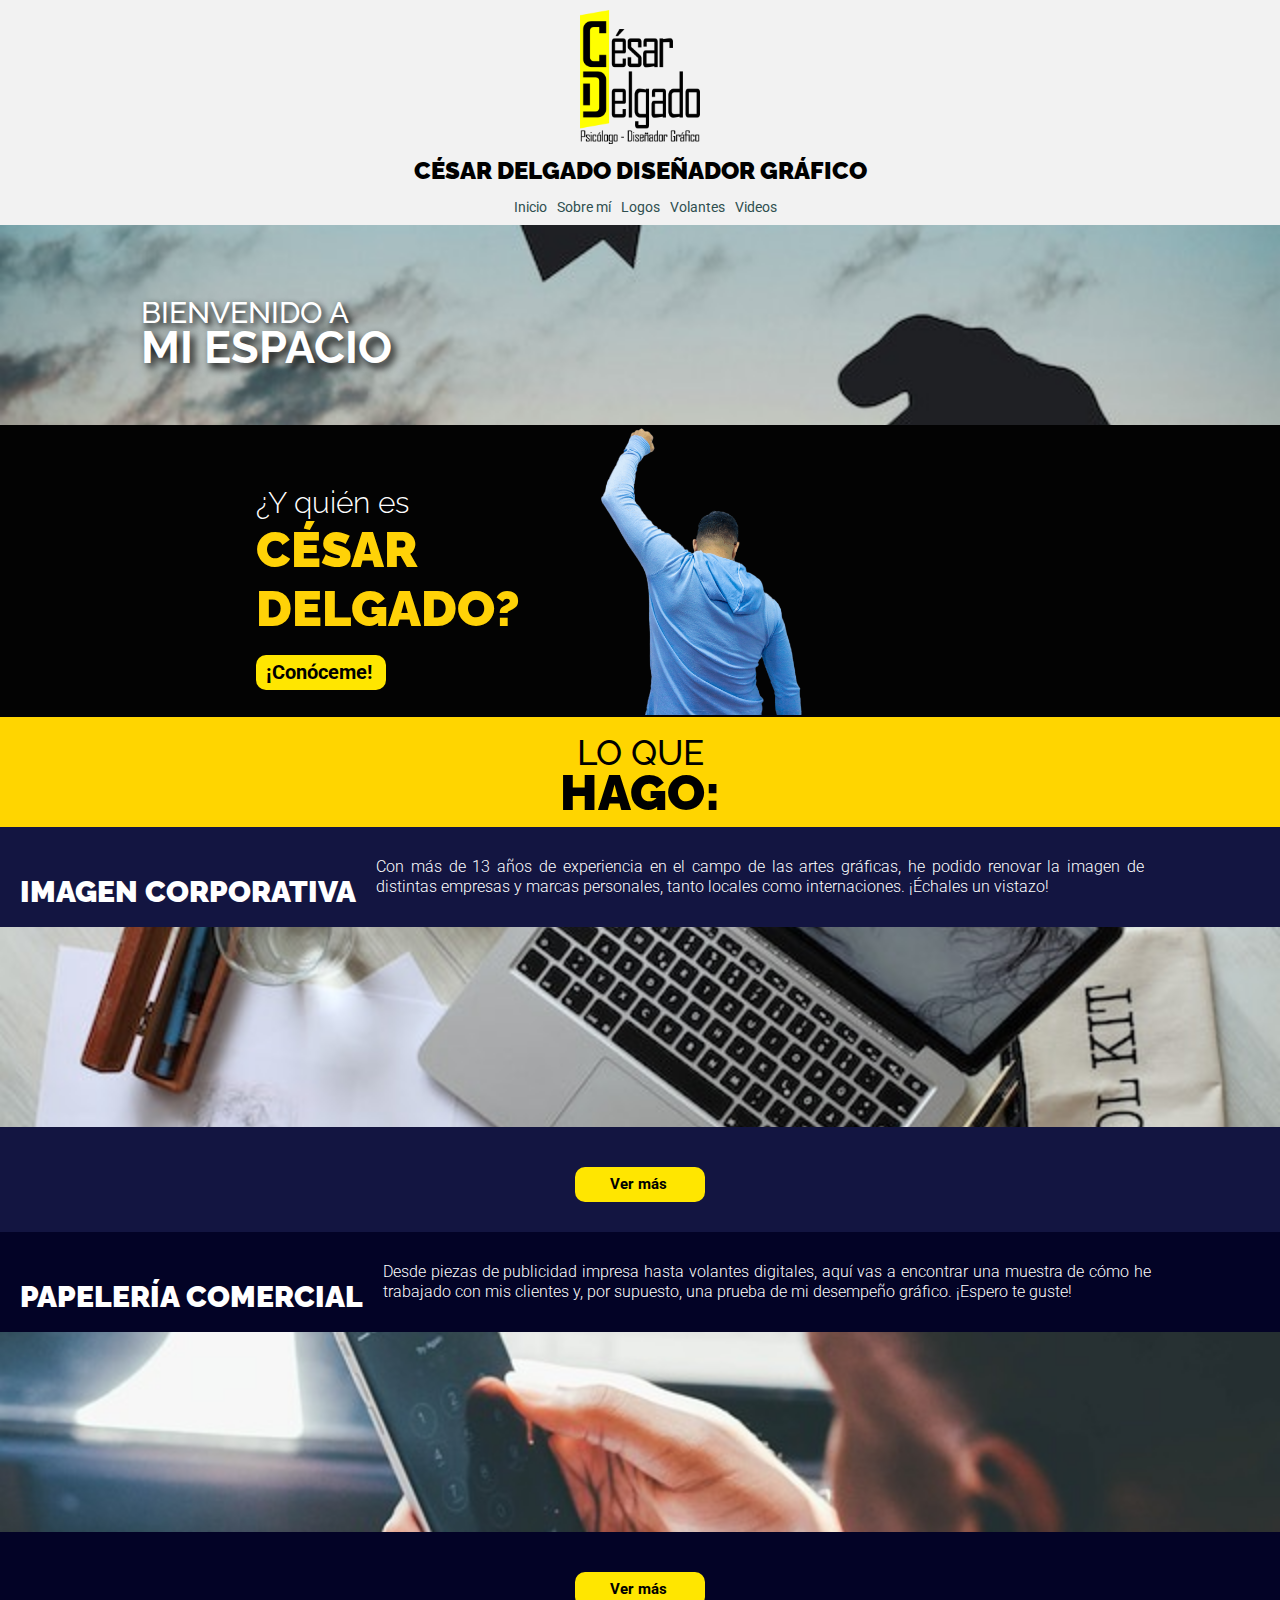
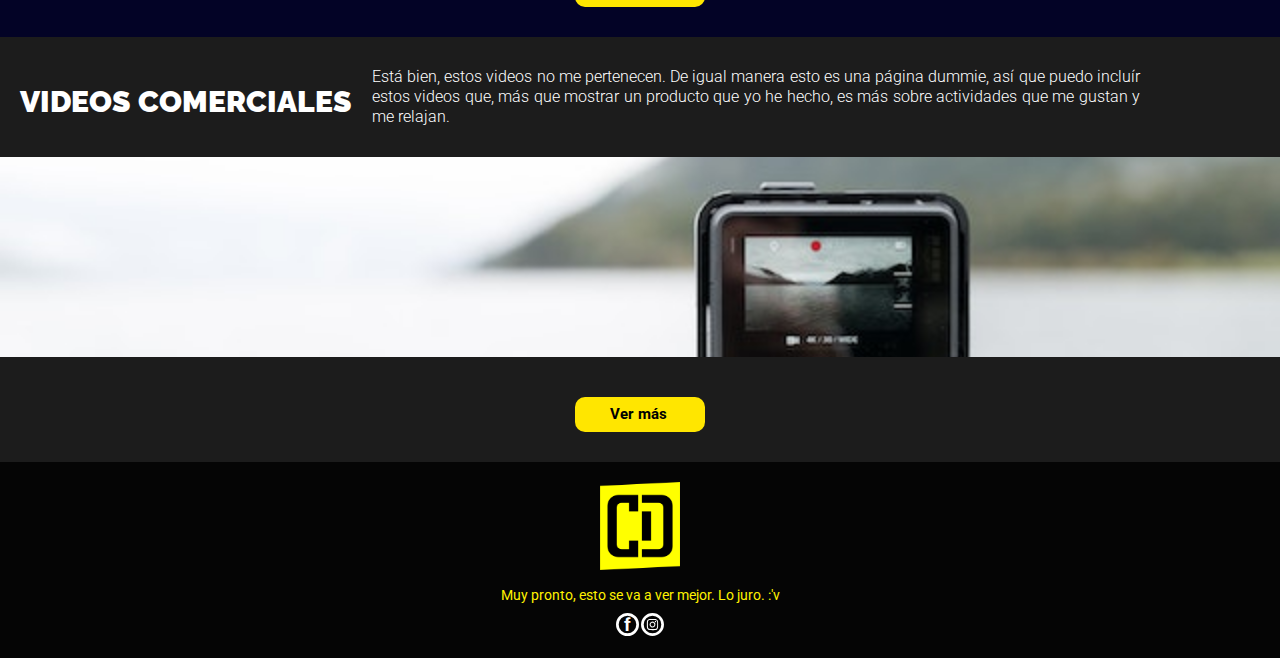
<file: index.html>
<!DOCTYPE html>
<html lang="es">
<head>
  <meta charset="UTF-8">
  <meta http-equiv="X-UA-Compatible" content="IE=edge">
  <meta name="viewport" content="width=device-width, initial-scale=1.0">
  <link rel="shortcut icon" href="./img/iconoweb.png" type="image/png">
  <link rel="stylesheet" href="./css/styles.css">
  <link rel="stylesheet" href="./css/tabletindex.css" media="(min-width: 985px)">
  <link rel="stylesheet" href="./css/fixgifindex.css" media="(min-width: 850px)">
  <link rel="preconnect" href="https://fonts.googleapis.com">
  <link rel="preconnect" href="https://fonts.gstatic.com" crossorigin>
  <link href="https://fonts.googleapis.com/css2?family=Raleway:wght@300;500;700;900&family=Roboto:wght@300;500&display=swap" rel="stylesheet">
  <title>Mi primerísima app - César Delgado</title>
</head>
<body>
  <header>
    <a href="./index.html"><img src="./img/Logo César Delgado Diseñador Gráfico 1.png" alt="Logo César Delgado" width="120px"></a>
    <h1>
      CÉSAR DELGADO DISEÑADOR GRÁFICO
    </h1>

    <nav>
      <ul>
        <li>
          <a href="./index.html">Inicio</a>
        </li>
        <li>
          <a href="./sobremi.html">Sobre mí</a>
        </li>
        <li>
          <a href="./logos.html">Logos</a>
        </li>
        <li>
          <a href="./volantes.html">Volantes</a>
        </li>
        <li>
          <a href="./videos.html">Videos</a>
        </li>
      </ul>
    </nav>

  </header>

  <main>
    
    <div class="main-title">
      <h2>BIENVENIDO A</h2><br>
      <h3>MI ESPACIO</h3>
    </div>

    <div class="main-aboutme">
      <div class="main-aboutme__whois">
        <h2>¿Y quién es</h2>
        <h3>CÉSAR</h3>
        <h3>DELGADO?</h3>
      </div>
        <div class="main-aboutme__button">
          <a href="./sobremi.html">
            <p>¡Conóceme!</p>
          </a>
        </div>     
      <figure>
        <img src="./img/Tío gif.gif" alt="gif de César Delgado">
      </figure>
    </div>

    <div class="whatido">
      <h3>LO QUE</h3>
      <h2>HAGO:</h2>
    </div>

    <div class="whatido-logos">
      <h3>IMAGEN CORPORATIVA</h3>
      <div class="whatido-logos__text">
        <p>Con más de 13 años de experiencia en el campo de las artes gráficas, he podido renovar la imagen de distintas empresas y marcas personales, tanto locales como internaciones. ¡Échales un vistazo!</p>
      </div>
      <div class="whatido-logos__img">
      </div>
      <div class="whatido-logos__button">
        <a href="./logos.html">
          <p>Ver más</p>
        </a>
    </div>

    <div class="whatido-paper">
      <h3>PAPELERÍA COMERCIAL</h3>
      <div class="whatido-paper__text">
        <p>Desde piezas de publicidad impresa hasta volantes digitales, aquí vas a encontrar una muestra de cómo he trabajado con mis clientes y, por supuesto, una prueba de mi desempeño gráfico. ¡Espero te guste!</p>
      </div>
      <div class="whatido-paper__img">
      </div>
      <div class="whatido-paper__button">
        <a href="./volantes.html">
          <p>Ver más</p>
        </a>
    </div>

    <div class="whatido-video">
      <h3>VIDEOS COMERCIALES</h3>
      <div class="whatido-video__text">
        <p>Está bien, estos videos no me pertenecen. De igual manera esto es una página dummie, así que puedo incluír estos videos que, más que mostrar un producto que yo he hecho, es más sobre actividades que me gustan y me relajan. </p>
      </div>
      <div class="whatido-video__img">
      </div>
      <div class="whatido-video__button">
        <a href="./videos.html">
          <p>Ver más</p>
        </a>
    </div>

  </main>

  <footer>

    <figure class="logo-cd">
      <img src="./img/iconoweb.png" alt="logoCD" width="80px">
    </figure>

    <p>Muy pronto, esto se va a ver mejor. Lo juro. :'v
    </p>
    <figure class="social-media">
      <a href=""><img src="./img/fb-icon.svg" alt="logo Facebook" width="23px"></a>
      <a href=""><img src="./img/ig-icon.svg" alt="logo Insgatram" width="23px"></a>
    </figure>

  </footer>
</body>
</html>
</file>
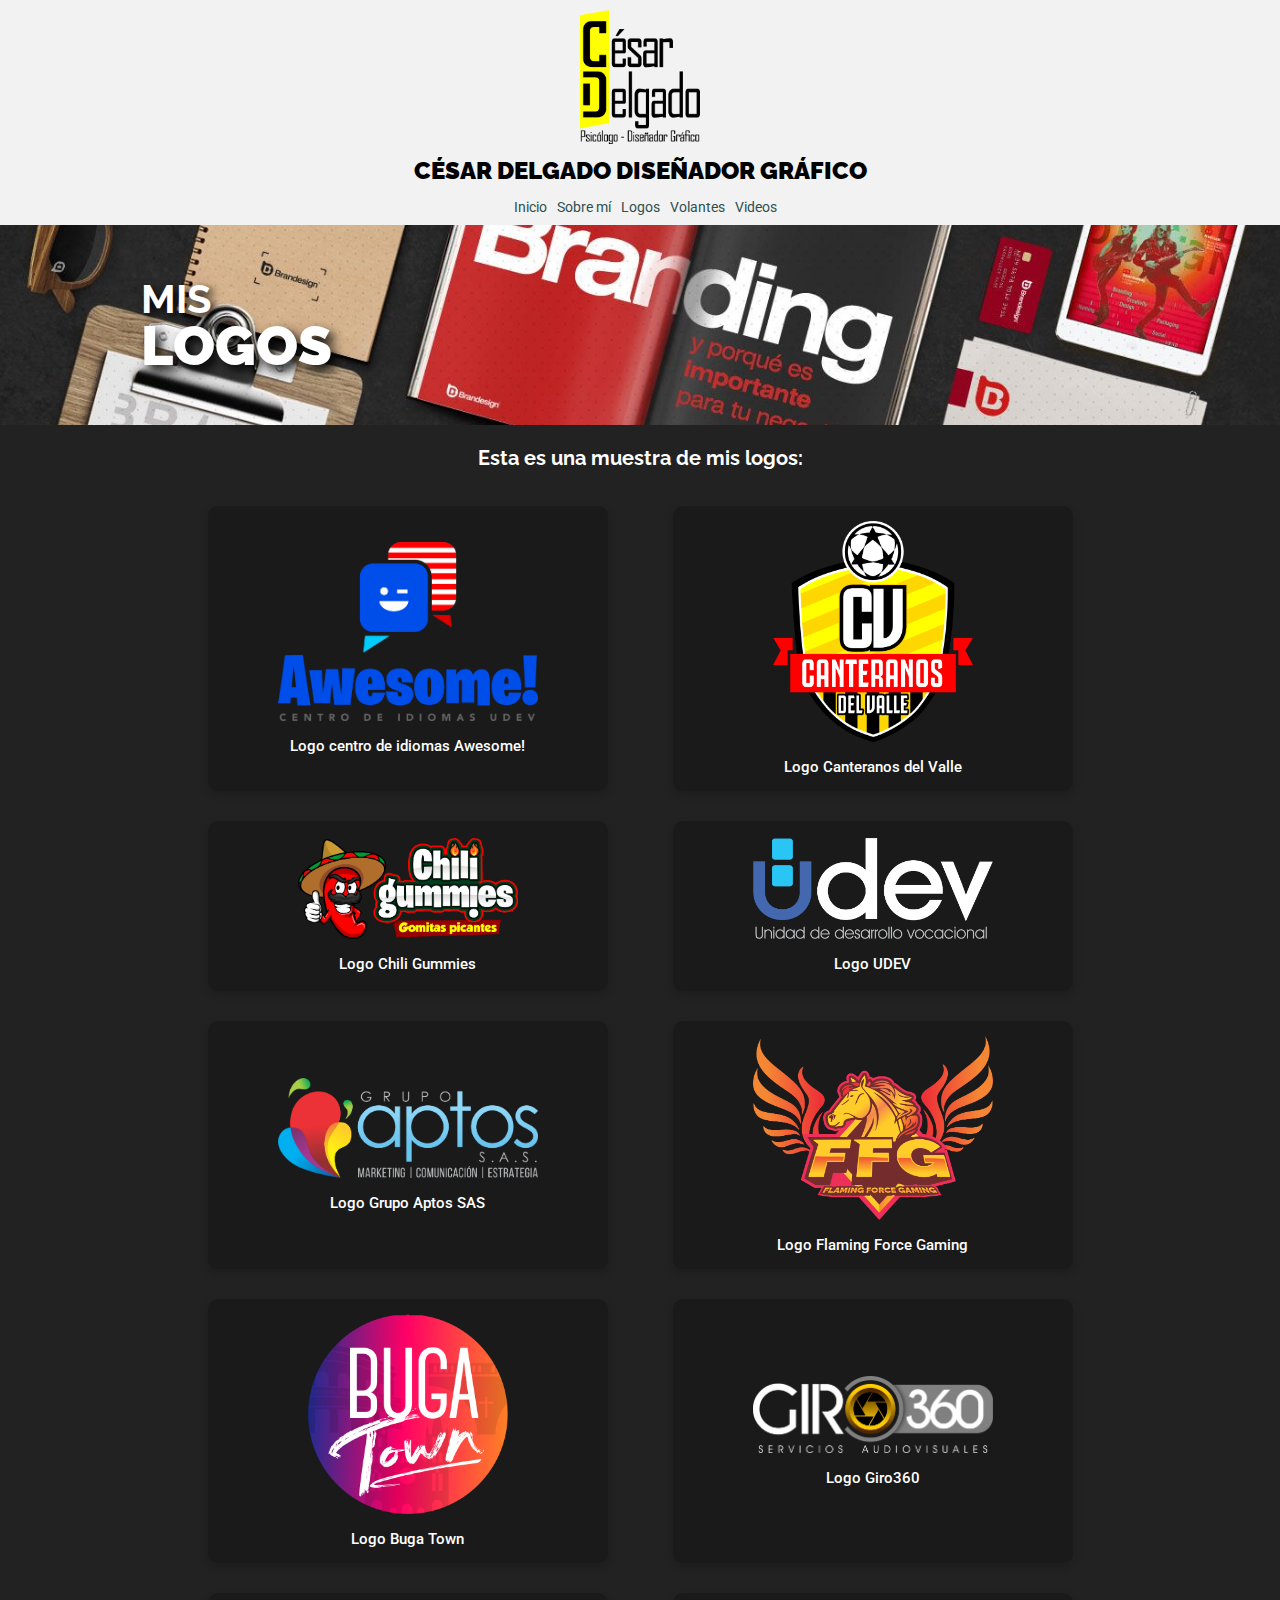
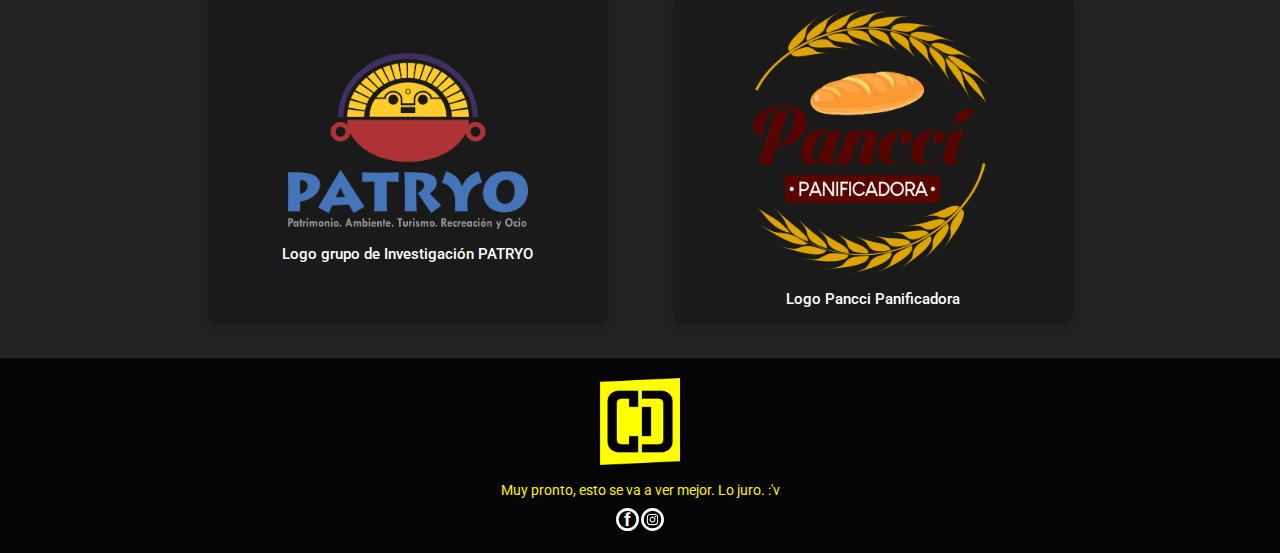
<file: logos.html>
<!DOCTYPE html>
<html lang="es">
<head>
  <meta charset="UTF-8">
  <meta http-equiv="X-UA-Compatible" content="IE=edge">
  <meta name="viewport" content="width=device-width, initial-scale=1.0">
  <link rel="shortcut icon" href="./img/iconoweb.png" type="image/png">
  <link rel="stylesheet" href="./css/styleslogos.css">
  <link rel="stylesheet" href="./css/tabletlogos.css" media="(min-width: 930px)">
  <link rel="preconnect" href="https://fonts.googleapis.com">
  <link rel="preconnect" href="https://fonts.gstatic.com" crossorigin>
  <link href="https://fonts.googleapis.com/css2?family=Raleway:wght@300;500;700;900&family=Roboto:wght@300;500&display=swap" rel="stylesheet">
  <title>Mi primerísima app - César Delgado</title>
</head>
<body>
  <header>
    <a href="./index.html"><img src="./img/Logo César Delgado Diseñador Gráfico 1.png" alt="Logo César Delgado" width="120px"></a>
    <h1>
      CÉSAR DELGADO DISEÑADOR GRÁFICO
    </h1>

    <nav>
      <ul>
        <li>
          <a href="./index.html">Inicio</a>
        </li>
        <li>
          <a href="./sobremi.html">Sobre mí</a>
        </li>
        <li>
          <a href="./logos.html">Logos</a>
        </li>
        <li>
          <a href="./volantes.html">Volantes</a>
        </li>
        <li>
          <a href="./videos.html">Videos</a>
        </li>
      </ul>
    </nav>

  </header>

  <main>

    <div class="main-logo">
      <h2>MIS</h2><br>
      <h3>LOGOS</h3>
    </div>

    <section class="logo-samples">
      
      <section class="logo-samples__title">
        <h2>Esta es una muestra de mis logos:</h2>
      </section>
        
        <div class="samples-block__container">
        
          <div class="logo-samples__block">
            <img src="./img/Logo Awesome! Centro de Idiomas.png" alt="Logo Centro de Idiomas Awesome" width="260px">
            <figcaption class="logo-samples__description"><small>Logo centro de idiomas Awesome!</small></figcaption>
          </div>

          <div class="logo-samples__block">
            <img src="./img/Logo Canteranos del Valle.png" alt="Logo Canteranos del Valle" width="200px">
            <figcaption class="logo-samples__description"><small>Logo Canteranos del Valle</small></figcaption>
          </div>

          <div class="logo-samples__block">
            <img src="./img/Logo Chilli Gummies curvas final.png" alt="Logo Chili Gummies" width="220px">
            <figcaption class="logo-samples__description"><small>Logo Chili Gummies</small></figcaption>
          </div>

          <div class="logo-samples__block">
            <img src="./img/Logo UDEV 2.png" alt="Logo UDEV" width="240px">
            <figcaption class="logo-samples__description"><small>Logo UDEV</small></figcaption>
          </div>

          <div class="logo-samples__block">
            <img src="./img/logo aptos transparente.png" alt="Logo Grupo Aptos SAS" width="260px">
            <figcaption class="logo-samples__description"><small>Logo Grupo Aptos SAS</small></figcaption>
          </div>

          <div class="logo-samples__block">
            <img src="./img/Logo FFG Final.png" alt="Logo Flaming Force Game" width="240px">
            <figcaption class="logo-samples__description"><small>Logo Flaming Force Gaming</small></figcaption>
          </div>

          <div class="logo-samples__block">
            <img src="./img/Logo Buga Town ícono.png" alt="Logo Buga Town" width="200px">
            <figcaption class="logo-samples__description"><small>Logo Buga Town</small></figcaption>
          </div>

          <div class="logo-samples__block">
            <img src="./img/LogoGiro360.png" alt="Logo Giro360" width="240px">
            <figcaption class="logo-samples__description"><small>Logo Giro360</small></figcaption>
          </div>

          <div class="logo-samples__block">
            <img src="./img/Logo PATRYO.png" alt="Logo grupo de Investigación PATRYO" width="240px">
            <figcaption class="logo-samples__description"><small>Logo grupo de Investigación PATRYO</small></figcaption>
          </div>

          <div class="logo-samples__block">
            <img src="./img/LogoPanciiPanificadora.png" alt="Logo Pancci Panificadora" width="240px">
            <figcaption class="logo-samples__description"><small>Logo Pancci Panificadora</small></figcaption>
          </div>

        </div>

    </section>
  </main>

  <footer>

    <figure class="logo-cd">
      <img src="./img/iconoweb.png" alt="logoCD" width="80px">
    </figure>

    <p>Muy pronto, esto se va a ver mejor. Lo juro. :'v
    </p>
    <figure class="social-media">
      <a href=""><img src="./img/fb-icon.svg" alt="logo Facebook" width="23px"></a>
      <a href=""><img src="./img/ig-icon.svg" alt="logo Insgatram" width="23px"></a>
    </figure>

  </footer>
</body>
</html>
</file>
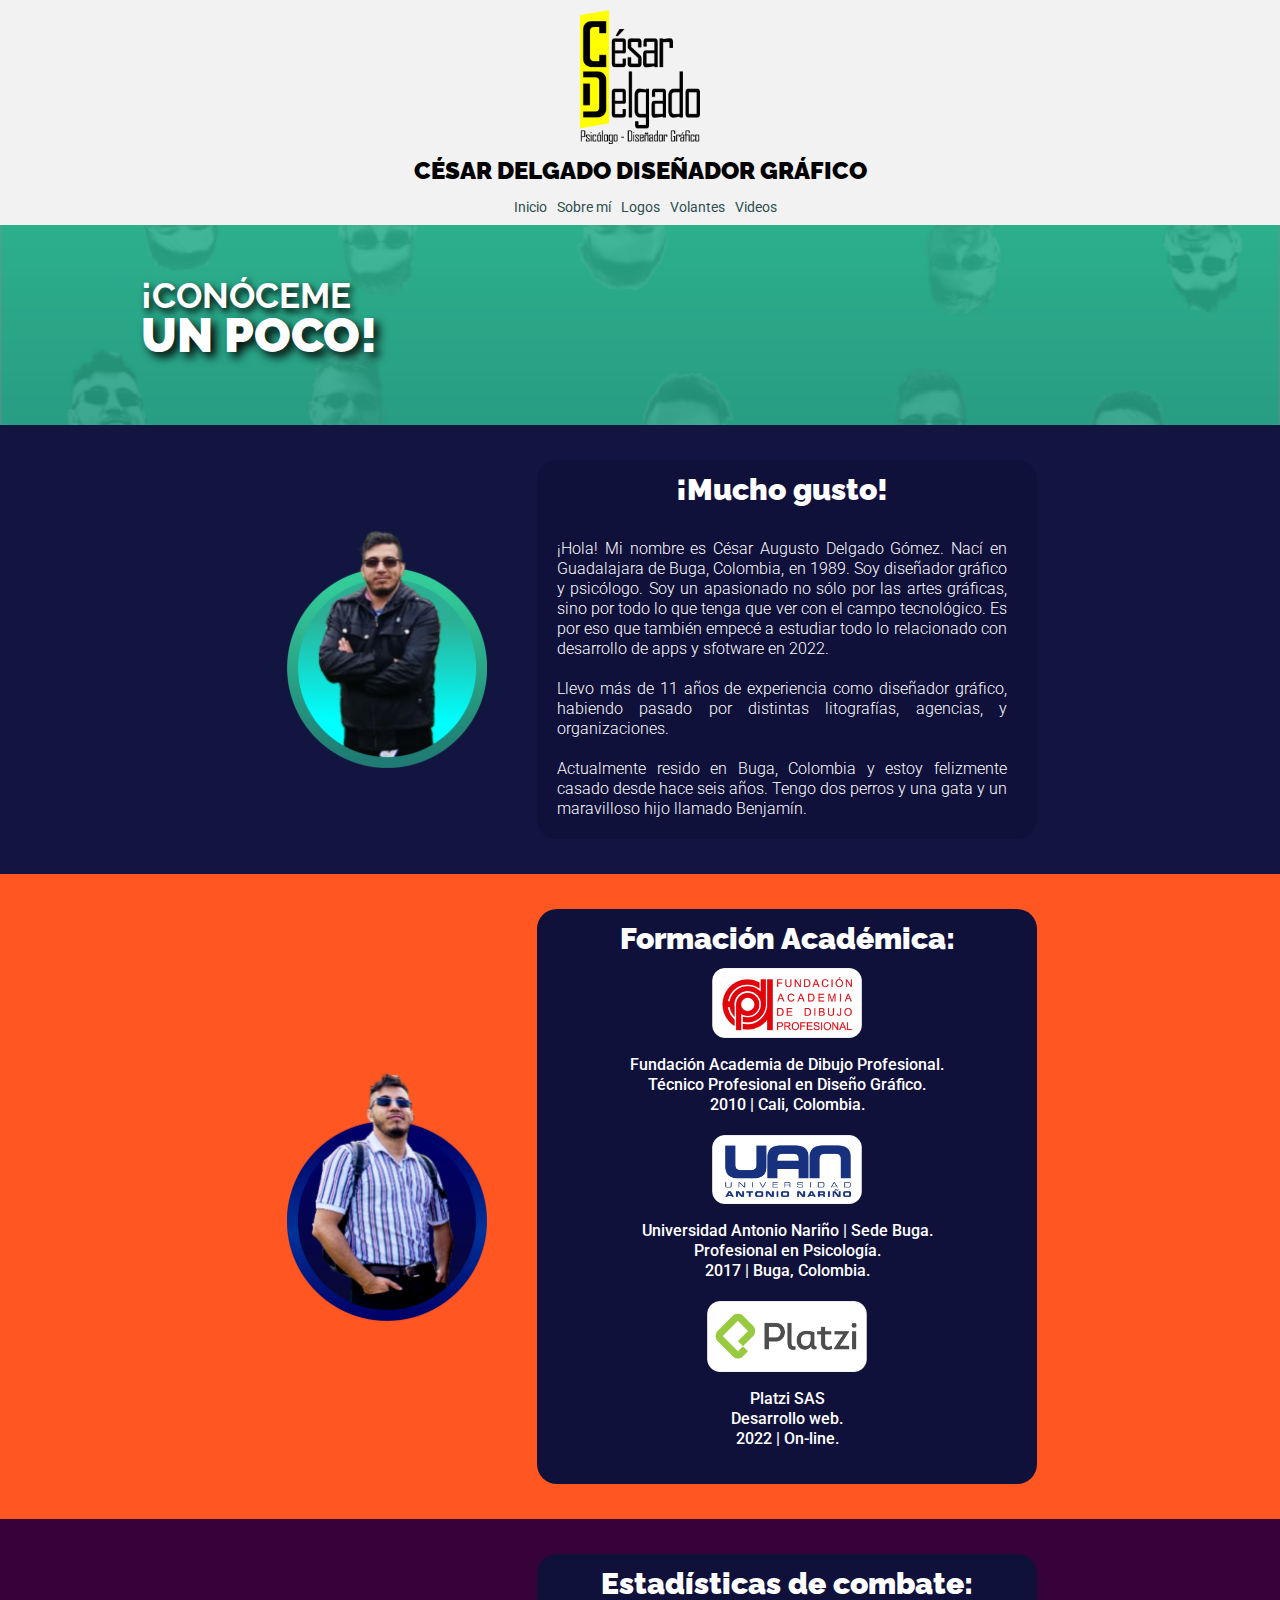
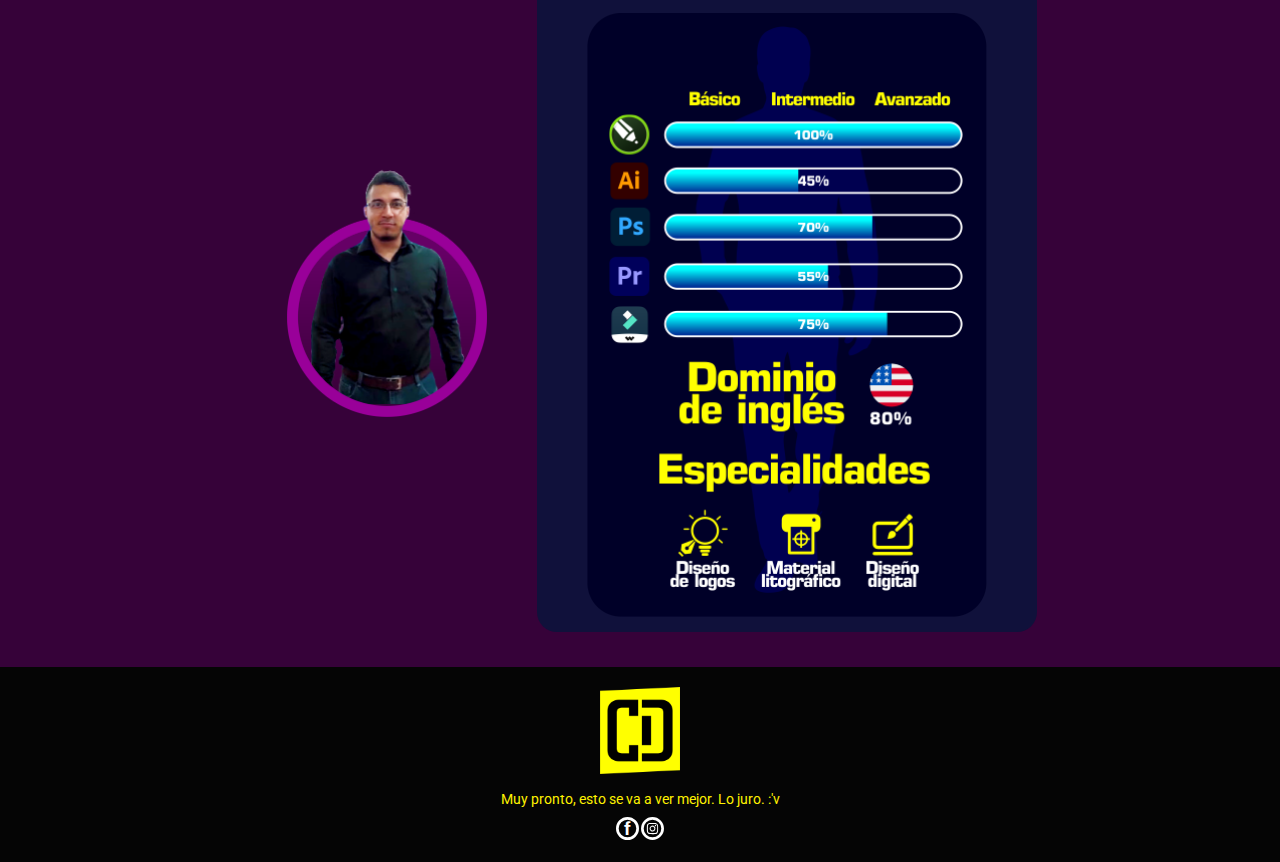
<file: sobremi.html>
<!DOCTYPE html>
<html lang="es">
<head>
  <meta charset="UTF-8">
  <meta http-equiv="X-UA-Compatible" content="IE=edge">
  <meta name="viewport" content="width=device-width, initial-scale=1.0">
  <link rel="shortcut icon" href="./img/iconoweb.png" type="image/png">
  <link rel="stylesheet" href="./css/stylessobremi.css">
  <link rel="stylesheet" href="./css/tabletsobremi.css" media="(min-width: 800px)">
  <link rel="preconnect" href="https://fonts.googleapis.com">
  <link rel="preconnect" href="https://fonts.gstatic.com" crossorigin>
  <link href="https://fonts.googleapis.com/css2?family=Raleway:wght@300;500;700;900&family=Roboto:wght@300;500&display=swap" rel="stylesheet">
  <title>Mi primerísima app - César Delgado</title>
</head>
<body>
  <header>
    <a href="./index.html"><img src="./img/Logo César Delgado Diseñador Gráfico 1.png" alt="Logo César Delgado" width="120px"></a>
    <h1>
      CÉSAR DELGADO DISEÑADOR GRÁFICO 
    </h1>

    <nav>
      <ul>
        <li>
          <a href="./index.html">Inicio</a>
        </li>
        <li>
          <a href="./sobremi.html">Sobre mí</a>
        </li>
        <li>
          <a href="./logos.html">Logos</a>
        </li>
        <li>
          <a href="./volantes.html">Volantes</a>
        </li>
        <li>
          <a href="./videos.html">Videos</a>
        </li>
      </ul>
    </nav>

  </header>

  <main>

    <div class="main-sobremi">
      <h2>¡CONÓCEME</h2><br>
      <h3>UN POCO!</h3>
    </div>

    <div class="sobremi-intro">

      <section class="info-sobremi__container">

        <figure class="sobremi-intro__img">
          <img src="./img/backgrounsobremi2.png" alt="imagen César Delgado 1" width="200px">
        </figure>
        <section class="sobremi-intro__text">
          <h3>¡Mucho gusto!</h3>
          <p>¡Hola! Mi nombre es César Augusto Delgado Gómez. Nací en Guadalajara de Buga, Colombia, en 1989. Soy diseñador gráfico y psicólogo. Soy un apasionado no sólo por las artes gráficas, sino por todo lo que tenga que ver con el campo tecnológico. Es por eso que también empecé a estudiar todo lo relacionado con desarrollo de apps y sfotware en 2022.<br><br>

          Llevo más de 11 años de experiencia como diseñador gráfico, habiendo pasado por distintas litografías, agencias, y organizaciones. <br><br>
            
          Actualmente resido en Buga, Colombia y estoy felizmente casado desde hace seis años. Tengo dos perros y una gata y un maravilloso hijo llamado Benjamín.</p>
        </section>

      </section>

    </div>

    <div class="sobremi-intro2">

      <section class="info-sobremi__container">

        <figure class="sobremi-intro__img2">
          <img src="./img/backgrounsobremi3.png" alt="imagen César Delgado 2" width="200px">
        </figure>

        <section class="sobremi-intro__text2">

          <h3>Formación Académica:</h3>

          <figure class="logoestudios2">
            <img src="./img/logoestudios2.png" alt="logo estudios 2" width="150px">
          </figure>
            <p>Fundación Academia de Dibujo         Profesional.<br>
            Técnico Profesional en Diseño Gráfico. <br>
            2010 | Cali, Colombia.<br>
          </p>

          <figure class="logoestudios3">
            <img src="./img/logoestudios3.png" alt="logo estudios 3" width="150px">
          </figure>
            <p>Universidad Antonio Nariño | Sede Buga. <br>
          
            Profesional en Psicología.<br>
            2017 | Buga, Colombia.<br>
          </p>

          <figure class="logoestudios5">
            <img src="./img/logoestudios5.png" alt="logo estudios 5" width="160px">
          </figure>
            <p>Platzi SAS <br>
            Desarrollo web.<br>
            2022 | On-line.<br>
          </p>

        </section>

      </section>

    </div>

    <div class="sobremi-intro3">

      <section class="info-sobremi__container">

        <figure class="sobremi-intro__img3">
          <img src="./img/backgrounsobremi4.png" alt="imagen César Delgado 3" width="200px">
        </figure>

        <section class="sobremi-intro__text3">

          <h3>Estadísticas de combate:</h3>
          
          <figure class="estadisticas1">
            <img src="./img/estadisticas1.png" alt="estadísticas">
          </figure>

        </section>

      </section>

    </div>
    

  </main>

  <footer>

    <figure class="logo-cd">
      <img src="./img/iconoweb.png" alt="logoCD" width="80px">
    </figure>

    <p>Muy pronto, esto se va a ver mejor. Lo juro. :'v
    </p>
    <figure class="social-media">
      <a href=""><img src="./img/fb-icon.svg" alt="logo Facebook" width="23px"></a>
      <a href=""><img src="./img/ig-icon.svg" alt="logo Insgatram" width="23px"></a>
    </figure>

  </footer>
</body>
</html>
</file>
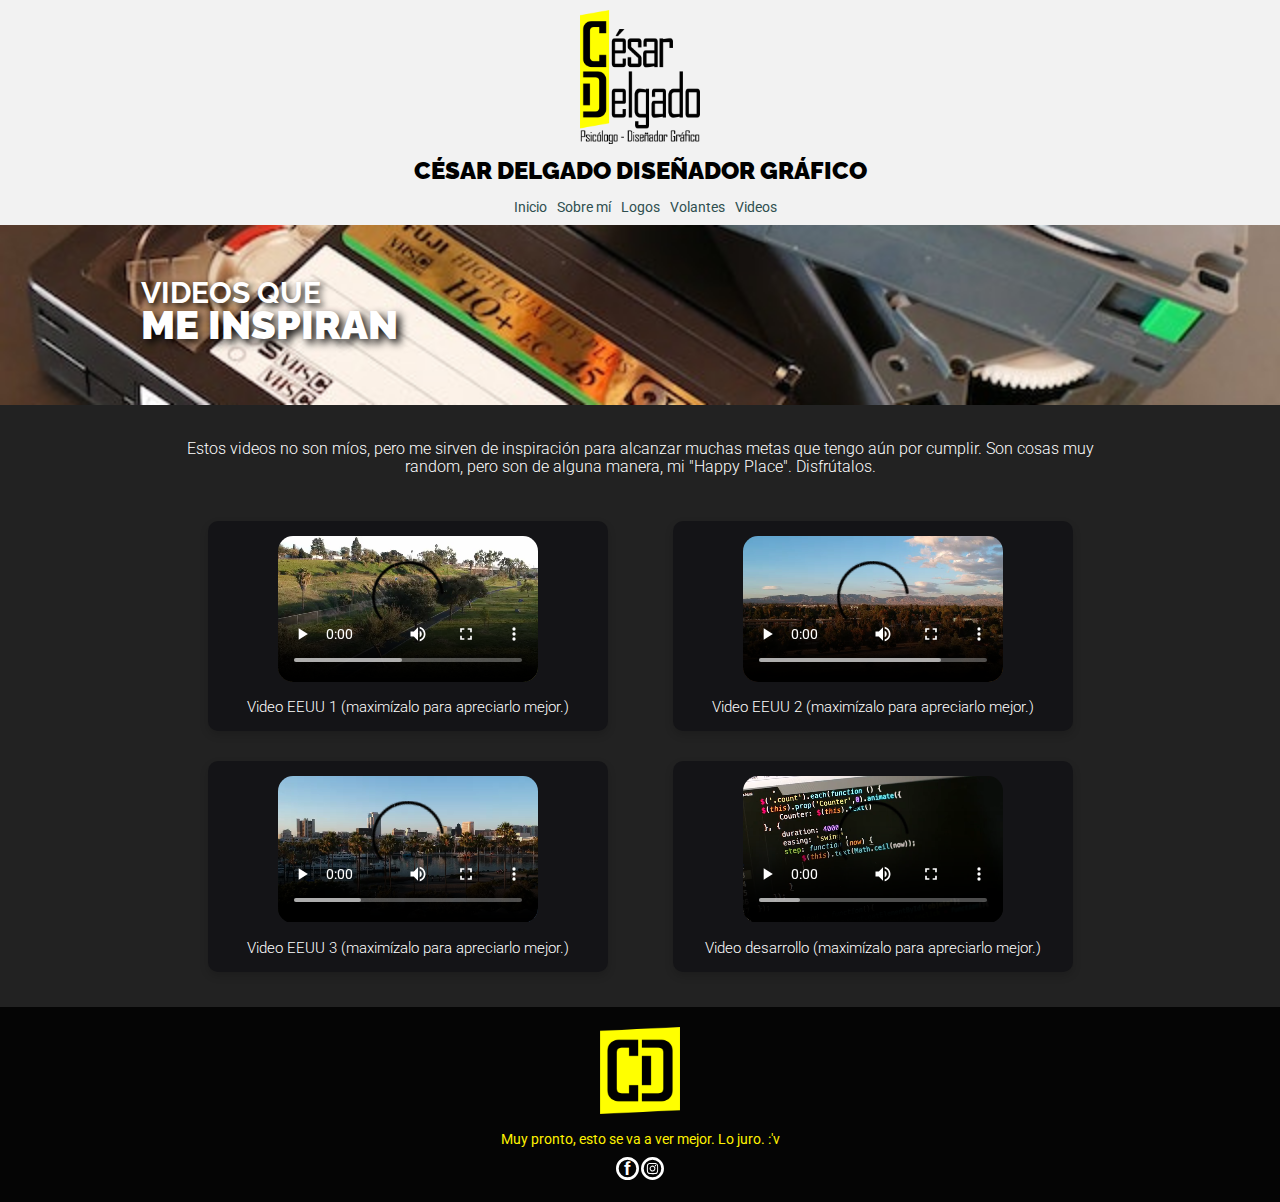
<file: videos.html>
<!DOCTYPE html>
<html lang="es">
<head>
  <meta charset="UTF-8">
  <meta http-equiv="X-UA-Compatible" content="IE=edge">
  <meta name="viewport" content="width=device-width, initial-scale=1.0">
  <link rel="shortcut icon" href="./img/iconoweb.png" type="image/png">
  <link rel="stylesheet" href="./css/stylesvideos.css">
  <link rel="stylesheet" href="./css/tabletvideos.css" media="(min-width: 985px)">
  <link rel="preconnect" href="https://fonts.googleapis.com">
  <link rel="preconnect" href="https://fonts.gstatic.com" crossorigin>
  <link href="https://fonts.googleapis.com/css2?family=Raleway:wght@300;500;700;900&family=Roboto:wght@300;500&display=swap" rel="stylesheet">
  <title>Mi primerísima app - César Delgado</title>
</head>
<body>
  <header>
    <a href="./index.html"><img src="./img/Logo César Delgado Diseñador Gráfico 1.png" alt="Logo César Delgado" width="120px"></a>
    <h1>
      CÉSAR DELGADO DISEÑADOR GRÁFICO
    </h1>

    <nav>
      <ul>
        <li>
          <a href="./index.html">Inicio</a>
        </li>
        <li>
          <a href="./sobremi.html">Sobre mí</a>
        </li>
        <li>
          <a href="./logos.html">Logos</a>
        </li>
        <li>
          <a href="./volantes.html">Volantes</a>
        </li>
        <li>
          <a href="./videos.html">Videos</a>
        </li>
      </ul>
    </nav>

  </header>

  <main>

    <div class="main-video">
      <h2>VIDEOS QUE</h2><br>
      <h3>ME INSPIRAN</h3>
    </div>

    <div class="video-samples">

      <div class="videos-block__container">

        <div class="video-samples__description">
          <p>Estos videos no son míos, pero me sirven de inspiración para alcanzar muchas metas que tengo aún por cumplir. Son cosas muy random, pero son de alguna manera, mi "Happy Place". Disfrútalos.</p>
        </div>

        <div class="video-samples__block">
          <video video src="./videos/ee-uu-33550.mp4" controls width="260px"></video>
          <figcaption class="video-samples__caption">
            <small>Video EEUU 1 (maximízalo para apreciarlo mejor.)</small>
          </figcaption>
        </div>

        <div class="video-samples__block">
          <video src="./videos/ee-uu-33557.mp4" controls width="260px"></video>
          <figcaption class="video-samples__caption">
            <small>Video EEUU 2 (maximízalo para apreciarlo mejor.)</small>
          </figcaption>
        </div>

        <div class="video-samples__block">
          <video src="./videos/playa-larga-31090.mp4" controls width="260px"></video>
          <figcaption class="video-samples__caption">
            <small>Video EEUU 3 (maximízalo para apreciarlo mejor.)</small>
          </figcaption>
        </div>

        <div class="video-samples__block">
          <video src="./videos/codigos-23355.mp4" controls width="260px"></video>
          <figcaption class="video-samples__caption">
            <small>Video desarrollo (maximízalo para apreciarlo mejor.)</small>
          </figcaption>
        </div>
      
      </div>

    </div>

  </main>

  <footer>

    <figure class="logo-cd">
      <img src="./img/iconoweb.png" alt="logoCD" width="80px">
    </figure>

    <p>Muy pronto, esto se va a ver mejor. Lo juro. :'v
    </p>
    <figure class="social-media">
      <a href=""><img src="./img/fb-icon.svg" alt="logo Facebook" width="23px"></a>
      <a href=""><img src="./img/ig-icon.svg" alt="logo Insgatram" width="23px"></a>
    </figure>

  </footer>
</body>
</body>
</html>
</file>
<file: css/styles.css>
* {
  box-sizing: border-box;
  margin: 0;
  padding: 0;
}

html {
  font-size: 62.5%;
  font-family: 'Raleway', sans-serif;
  font-family: 'Roboto', sans-serif;
}

/* :root {
  --bitcoin-orange: #F7931A;
  --soft-orange: #FFE9D4;
  --secondary-blue: #1A9AF7;
  --soft-blue: #E7F5FF;
  --warm-black: #201E1C;
  --black: #282623;
  --gray:#BABABA;
  --off-white: #FAF8F7;
  --just-white: #FFFFFF;
} */

header {
  position: relative;
  display: flex;
  flex-direction: column;
  justify-content: center;
  align-items: center;
  text-align: center;
  width: 100%;
  min-width: 320px;
  background-color: rgb(242, 242, 242);
}

/* header {
  position: relative;
  display: flex;
  flex-direction: column;
  justify-content: center;
  align-items: center;
  width: 100%;
  min-width: 320px;
  height: 334px;
  text-align: center;
  background: linear-gradient(207.8deg, #201E1C 16.69%, #F7931A 100%);
} */

header img { 
  margin-top: 10px;  
}

header h1 {
  text-align: center;
  font-size: 2.4rem;
  margin-top: 10px;
  font-family: 'Raleway', sans-serif;
  font-weight: 900;
  padding: 0 15px;
}

header nav {
  margin-top: 14px;
  padding-bottom: 10px;
  font-family: 'Roboto', sans-serif;
}

header nav ul {
  list-style: none;
  display: flex;
  font-size: 1.4rem;
}

header nav ul li {
  padding-left: 10px;
}

header nav ul li a {
 text-decoration: none;
 color:darkslategrey;
}

header nav ul li a:hover {
  color: rgb(26, 26, 26);
}

header nav ul li a:active {
  color: yellow
}

/* header nav ul li a::after {
  content: " | ";
} */

main {
  width: 100%;
  min-width: 320px;
  height: auto;
  background-color:rgb(138, 138, 138);
}

.main-title {
  width: 100%;
  min-width: 320px;
  height: 200px;
  background-image: url("../img/pexels-rakicevic-nenad-1262304-fliped.png");
  background-size: cover;
  background-position: center;
  background-repeat: no-repeat;
}

.main-title h2 {
  padding-top: 70px;
  margin-left: 11%;
  font-family: 'Raleway', sans-serif;
  font-weight: 500;
  color: white;
  font-size: 3rem;
  text-shadow: 0.1em 0.1em 0.2em black;
}

.main-title h3 {
  margin-top: -20px;
  margin-left: 11%;
  font-family: 'Raleway', sans-serif;
  font-weight: 700;
  color: white;
  font-size: 4.5rem;
  text-shadow: 0.1em 0.1em 0.2em black;
}

.main-aboutme {
  width: 100%;
  min-width: 320px;
  height: auto;
  display: flex;
  flex-wrap: wrap;
  background-color: rgb(3, 3, 3);
}

.main-aboutme__whois {
  padding-top: 60px;
  padding-left: 11%;
  padding-bottom: 70px;
}

.main-aboutme__whois h2 {
  color: white;
  font-weight: 300;
  font-size: 3rem;
  font-family: 'Raleway', sans-serif;
}

.main-aboutme__whois h3 {
  color: rgb(255, 210, 7);
  font-weight: 900;
  font-size: 5rem;
  font-family: 'Raleway', sans-serif;
}

.main-aboutme__button {
  position: absolute;
  left: 11%;
  margin-top: 230px;
  background-color: rgb(255, 230, 0);
  width: 130px;
  height: 35px;
  border-radius: 10px;
}

.main-aboutme__button p {
  font-size: 2rem;
  font-weight: 700;
  padding-top: 5px;
  padding-left: 10px;
  color: black;
}

.main-aboutme__button a {
  text-decoration: none;
}

.main-aboutme img {
  width: 290px;
  align-self: center;
  margin-left: 20px;
}

.whatido {
  width: 100%;
  min-width: 320px;
  height: 110px;
  background-color: rgb(255, 213, 0);
}

.whatido h3 {
  font-size: 3.5rem;
  font-weight: 500;
  font-family: 'Raleway', sans-serif;
  text-align: center;
  padding-top: 15px;
}

.whatido h2 {
  font-size: 5rem;
  font-weight: 900;
  font-family: 'Raleway', sans-serif;
  text-align: center;
  margin-top: -10px;
}

.whatido-logos {
  width: 100%;
  min-width: 320px;
  height: auto;
  display: flex;
  flex-wrap: wrap;
  background-color: rgb(19, 21, 65);
}

.whatido-logos h3 {
  font-size: 3rem;
  font-family: 'Raleway', sans-serif;
  font-weight: 900;
  color: white;
  margin-left: 20px;
  margin-top: 50px;
  line-height: 2.9rem;
}

.whatido-logos__text {
  /* width: 60%; */
  min-width: 280px;
  font-size: 1.6rem;
  font-family: 'Roboto', sans-serif;
  font-weight: 300;
  color: white;
  margin-left: 20px;
  margin-top: 30px;
  margin-right: 20px;
  margin-bottom: 30px;
  line-height: 2rem;
  text-align: justify;
}

.whatido-logos__img {
  width: 100%;
  min-width: 320px;
  height: 200px;
  background-image: url("../img/pexels-pixabay-414974.jpg");
  background-size: cover;
  background-position: center;
  background-repeat: no-repeat;
}

.whatido-logos__button {
  margin-left: calc(50% - 65px);
  margin-top: 40px;
  margin-bottom: 30px;
  background-color: rgb(255, 230, 0);
  width: 130px;
  height: 35px;
  border-radius: 10px;
}

.whatido-logos__button p {
  font-size: 1.5rem;
  font-weight: 700;
  padding-top: 8px;
  padding-left: 35px;
  color: black;
}

.whatido-logos__button a {
  text-decoration: none;
}

.whatido-paper {
  width: 100%;
  min-width: 320px;
  height: auto;
  display: flex;
  flex-wrap: wrap;
  background-color: rgb(3, 3, 38);
}

.whatido-paper h3 {
  font-size: 3rem;
  font-family: 'Raleway', sans-serif;
  font-weight: 900;
  color: white;
  margin-left: 20px;
  margin-top: 50px;
  line-height: 2.9rem;
}

.whatido-paper__text {
  /* width: 60%; */
  min-width: 280px;
  font-size: 1.6rem;
  font-family: 'Roboto', sans-serif;
  font-weight: 300;
  color: white;
  margin-left: 20px;
  margin-top: 30px;
  margin-right: 20px;
  margin-bottom: 30px;
  line-height: 2rem;
  text-align: justify;
}

.whatido-paper__img {
  width: 100%;
  min-width: 320px;
  height: 200px;
  background-image: url("../img/phone-869669_640.jpg");
  background-size: cover;
  background-position: center;
  background-repeat: no-repeat;
}

.whatido-paper__button {
  margin-left: calc(50% - 65px);
  margin-top: 40px;
  margin-bottom: 30px;
  background-color: rgb(255, 230, 0);
  width: 130px;
  height: 35px;
  border-radius: 10px;
}

.whatido-paper__button p {
  font-size: 1.5rem;
  font-weight: 700;
  padding-top: 8px;
  padding-left: 35px;
  color: black;
}

.whatido-paper__button a {
  text-decoration: none;
}

.whatido-video {
  width: 100%;
  min-width: 320px;
  height: auto;
  display: flex;
  flex-wrap: wrap;
  background-color: rgb(28, 28, 28);
}

.whatido-video h3 {
  font-size: 3rem;
  font-family: 'Raleway', sans-serif;
  font-weight: 900;
  color: white;
  margin-left: 20px;
  margin-top: 50px;
  line-height: 2.9rem;
}

.whatido-video__text {
  /* width: 60%; */
  min-width: 280px;
  font-size: 1.6rem;
  font-family: 'Roboto', sans-serif;
  font-weight: 300;
  color: white;
  margin-left: 20px;
  margin-top: 30px;
  margin-right: 20px;
  margin-bottom: 30px;
  line-height: 2rem;
  text-align: justify;
}

.whatido-video__img {
  width: 100%;
  min-width: 320px;
  height: 200px;
  background-image: url("../img/pexels-gabriela-palai-690806.jpg");
  background-size: cover;
  background-position: center;
  background-repeat: no-repeat;
}

.whatido-video__button {
  margin-left: calc(50% - 65px);
  margin-top: 40px;
  margin-bottom: 30px;
  background-color: rgb(255, 230, 0);
  width: 130px;
  height: 35px;
  border-radius: 10px;
}

.whatido-video__button p {
  font-size: 1.5rem;
  font-weight: 700;
  padding-top: 8px;
  padding-left: 35px;
  color: black;
}

.whatido-video__button a {
  text-decoration: none;
}

footer {
  position: relative;
  display: flex;
  flex-direction: column;
  justify-content: center;
  align-items: center;
  text-align: center;
  width: 100%;
  min-width: 320px;
  height: auto;
  background-color: rgb(5, 5, 5);
}

.logo-cd {
  margin-top: 20px;
}

footer p {
  text-align: center;
  padding-top: 15px;
  font-size: 1.4rem;
  color: rgb(255, 242, 0);
  font-family: 'Roboto', sans-serif;
}

.social-media {
  margin-top: 10px;
  margin-bottom: 20px;
}

/* .main__exchange-container .backgroundImg {
  width: 200px;
  height: 200px;
  margin: 0 auto;
  margin-bottom: 50px;
  background-image: url("./assets-muestra/img/Bitcoin.svg");
  background-size: cover;
  background-position: center;
  background-repeat: no-repeat;
} */

/* .main__tables-container {
  display: flex;
  height: auto;
  overflow-x: scroll;
  overscroll-behavior-x: contain;
  scroll-snap-type: x proximity;
} */
</file>
<file: css/tabletindex.css>
.whatido-logos__text, .whatido-paper__text, .whatido-video__text {
    width: 60%;
    min-width: 280px;
    }
</file>
<file: css/fixgifindex.css>
.main-aboutme__whois {
    padding-left: 20%;
}

.main-aboutme__button {
    left: 20%;
}

.main-aboutme img {
    margin-left: 40px;
}
</file>
<file: css/styleslogos.css>
* {
  box-sizing: border-box;
  margin: 0;
  padding: 0;
}

html {
  font-size: 62.5%;
  font-family: 'Raleway', sans-serif;
  font-family: 'Roboto', sans-serif;
}

/* :root {
  --bitcoin-orange: #F7931A;
  --soft-orange: #FFE9D4;
  --secondary-blue: #1A9AF7;
  --soft-blue: #E7F5FF;
  --warm-black: #201E1C;
  --black: #282623;
  --gray:#BABABA;
  --off-white: #FAF8F7;
  --just-white: #FFFFFF;
} */

header {
  position: relative;
  display: flex;
  flex-direction: column;
  justify-content: center;
  align-items: center;
  text-align: center;
  width: 100%;
  min-width: 320px;
  background-color: rgb(242, 242, 242);
}

header img { 
  margin-top: 10px;  
}

header h1 {
  text-align: center;
  font-size: 2.4rem;
  margin-top: 10px;
  font-family: 'Raleway', sans-serif;
  font-weight: 900;
  padding: 0 15px;
}

header nav {
  margin-top: 14px;
  padding-bottom: 10px;
  font-family: 'Roboto', sans-serif;
}

header nav ul {
  list-style: none;
  display: flex;
  font-size: 1.4rem;
}

header nav ul li {
  padding-left: 10px;
}

header nav ul li a {
 text-decoration: none;
 color:darkslategrey;
}

header nav ul li a:hover {
  color: rgb(26, 26, 26);
}

header nav ul li a:active {
  color: yellow
}

/* header nav ul li a::after {
  content: " | ";
} */

main {
  width: 100%;
  min-width: 320px;
  height: auto;
  background-color:rgb(138, 138, 138);
}

.main-logo {
  width: 100%;
  min-width: 320px;
  height: 200px;
  background-image: url("../img/que-es-el-branding-brandesign.jpg");
  background-size: cover;
  background-position: center;
  background-repeat: no-repeat;
}

.main-logo h2 {
  padding-top: 50px;
  margin-left: 11%;
  font-family: 'Raleway', sans-serif;
  font-weight: 700;
  color: white;
  font-size: 4rem;
  text-shadow: 0.1em 0.1em 0.2em black;
}

.main-logo h3 {
  margin-top: -20px;
  margin-left: 11%;
  font-family: 'Raleway', sans-serif;
  font-weight: 900;
  color: white;
  font-size: 5.5rem;
  text-shadow: 0.1em 0.1em 0.2em black;
}

.logo-samples {
  position: relative;
  width: 100%;
  min-width: 320px;
  height: auto;
  padding: 20px 10px;
  background-color:rgb(34, 34, 34);  
}

.logo-samples__title {
  width: 90%;
  min-width: 288px;
  height: auto;
  margin: 0 auto;
  text-align: center;
}

.logo-samples__title h2 {
  margin-bottom: 20px;
  font-size: 2rem;
  font-weight: 700;
  line-height: 2.6rem;
  color: white;
  font-family: 'Raleway', sans-serif;
}

.logo-samples__block {
  position: relative;
  display: flex;
  flex-direction: column;
  justify-content: center;
  align-items: center;
  text-align: center;
  width: 80%;
  min-width: 288px;
  max-width: 400px;
  min-height: 170px;
  margin: 15px auto;
  padding: 15px;
  background-color:rgb(26, 26, 26);
  border-radius: 10px;
  box-shadow: 0 4px 8px rgba(0, 0, 0, 0.16);
}

.logo-samples__description {
  margin-top: 15px;
  font-size: 1.8rem;
  font-weight: 500;
  line-height: 1.8rem;
  color: white;
  font-family: 'Roboto', sans-serif;
}

/* .product--card-body {
  font-size: 1.4rem;
  font-weight: 500;
  line-height: 1.8rem;
  color: #808080;
} */ 

/* .product-detail--card .clock {
  display: inline-block;
  width: 20px;
  height: 20px;
  margin-bottom: 10px;
  background-image: url(./assets-muestra/icons/clock.svg);
  background-size: cover;
  background-position: center;
  background-repeat: no-repeat;
} */


footer {
  position: relative;
  display: flex;
  flex-direction: column;
  justify-content: center;
  align-items: center;
  text-align: center;
  width: 100%;
  min-width: 320px;
  height: auto;
  background-color: rgb(5, 5, 5);
}

.logo-cd {
  margin-top: 20px;
}

footer p {
  text-align: center;
  padding-top: 15px;
  font-size: 1.4rem;
  color: rgb(255, 242, 0);
  font-family: 'Roboto', sans-serif;
}

.social-media {
  margin-top: 10px;
  margin-bottom: 20px;
}
</file>
<file: css/tabletlogos.css>
.samples-block__container {
    display: flex;
    flex-wrap: wrap;
    width: 930px;
    margin: 0 auto;
    justify-content: center;
}
</file>
<file: css/stylessobremi.css>
* {
  box-sizing: border-box;
  margin: 0;
  padding: 0;
}

html {
  font-size: 62.5%;
  font-family: 'Raleway', sans-serif;
  font-family: 'Roboto', sans-serif;
}

/* :root {
  --bitcoin-orange: #F7931A;
  --soft-orange: #FFE9D4;
  --secondary-blue: #1A9AF7;
  --soft-blue: #E7F5FF;
  --warm-black: #201E1C;
  --black: #282623;
  --gray:#BABABA;
  --off-white: #FAF8F7;
  --just-white: #FFFFFF;
} */

header {
  position: relative;
  display: flex;
  flex-direction: column;
  justify-content: center;
  align-items: center;
  text-align: center;
  width: 100%;
  min-width: 320px;
  background-color: rgb(242, 242, 242);
}

/* header {
  position: relative;
  display: flex;
  flex-direction: column;
  justify-content: center;
  align-items: center;
  width: 100%;
  min-width: 320px;
  height: 334px;
  text-align: center;
  background: linear-gradient(207.8deg, #201E1C 16.69%, #F7931A 100%);
} */

header img { 
  margin-top: 10px;  
}

/* header img {
  width: 150px;
  height: 24px;
  margin-top: 60px;
  align-self: center;    
} */

header h1 {
  text-align: center;
  font-size: 2.4rem;
  margin-top: 10px;
  font-family: 'Raleway', sans-serif;
  font-weight: 900;
  padding: 0 15px;
}

header nav {
  margin-top: 14px;
  padding-bottom: 10px;
  font-family: 'Roboto', sans-serif;
}

header nav ul {
  list-style: none;
  display: flex;
  font-size: 1.4rem;
}

header nav ul li {
  padding-left: 10px;
}

header nav ul li a {
 text-decoration: none;
 color:darkslategrey;
}

header nav ul li a:hover {
  color: rgb(26, 26, 26);
}

header nav ul li a:active {
  color: yellow
}

main {
  width: 100%;
  min-width: 320px;
  height: auto;
  background-color:rgb(138, 138, 138);
}

.main-sobremi {
  width: 100%;
  min-width: 320px;
  height: 200px;
  background-image: url("../img/backgrounsobremi1.png");
  background-size: cover;
  background-position: center;
  background-repeat: no-repeat;
}

.main-sobremi h2 {
  padding-top: 50px;
  margin-left: 11%;
  font-family: 'Raleway', sans-serif;
  font-weight: 700;
  color: white;
  font-size: 3.5rem;
  text-shadow: 0.1em 0.1em 0.2em black;
}

.main-sobremi h3 {
  margin-top: -20px;
  margin-left: 11%;
  font-family: 'Raleway', sans-serif;
  font-weight: 900;
  color: white;
  font-size: 4.8rem;
  text-shadow: 0.1em 0.1em 0.2em black;
}

.sobremi-intro {
  position: relative;
  width: 100%;
  min-width: 320px;
  height: auto;
  padding: 20px 10px;
  background-color: rgb(19, 21, 65);
}

.sobremi-intro__img {
  position: relative;
  display: flex;
  flex-direction: column;
  justify-content: center;
  align-items: center;
  text-align: center;
  width: 80%;
  min-width: 288px;
  max-width: 250px;
  min-height: 170px;
  margin: 15px auto;
}

.sobremi-intro__text {
  position: relative;
  display: flex;
  flex-direction: column;
  justify-content: center;
  align-items: center;
  text-align: center;
  width: 90%;
  min-width: 298px;
  max-width: 500px;
  min-height: 170px;
  margin: 15px auto;
  padding: 15px;
  background-color: rgb(16, 17, 59);
  border-radius: 20px;
}

.sobremi-intro__text h3 {
  position:relative;
  font-size: 3rem;
  font-family: 'Raleway', sans-serif;
  font-weight: 900;
  color: white;
  line-height: 2.9rem;
}

.sobremi-intro__text p {
  min-width: 280px;
  max-width: 700px;
  position: relative;
  font-size: 1.6rem;
  font-family: 'Roboto', sans-serif;
  font-weight: 300;
  color: white;
  margin-top: 30px;
  line-height: 2rem;
  text-align: justify;
  padding: 5px;
}

.sobremi-intro2 {
  position: relative;
  width: 100%;
  min-width: 320px;
  height: auto;
  padding: 20px 10px;
  background-color: rgb(255, 86, 34);
}

.sobremi-intro__img2 {
  position: relative;
  display: flex;
  flex-direction: column;
  justify-content: center;
  align-items: center;
  text-align: center;
  width: 80%;
  min-width: 288px;
  max-width: 250px;
  min-height: 170px;
  margin: 15px auto;
}

.sobremi-intro__text2 {
  position: relative;
  display: flex;
  flex-direction: column;
  justify-content: center;
  align-items: center;
  text-align: center;
  width: 90%;
  min-width: 298px;
  max-width: 500px;
  min-height: 170px;
  margin: 15px auto;
  padding: 15px;
  background-color: rgb(16, 17, 59);
  border-radius: 20px;
}

.sobremi-intro__text2 h3 {
  position:relative;
  font-size: 3rem;
  font-family: 'Raleway', sans-serif;
  font-weight: 900;
  color: white;
  line-height: 2.9rem;
}

.sobremi-intro__text2 p {
  min-width: 280px;
  max-width: 700px;
  position: relative;
  font-size: 1.6rem;
  font-family: 'Roboto', sans-serif;
  font-weight: 500;
  color: white;
  margin-top: 10px;
  margin-bottom: 15px;
  line-height: 2rem;
  text-align: center;
  padding: 5px;
}

.logoestudios2 {
  margin-top: 15px;
}

.sobremi-intro3 {
  position: relative;
  width: 100%;
  min-width: 320px;
  height: auto;
  padding: 20px 10px;
  background-color: rgb(54, 2, 57);
}

.sobremi-intro__img3 {
  position: relative;
  display: flex;
  flex-direction: column;
  justify-content: center;
  align-items: center;
  text-align: center;
  width: 80%;
  min-width: 288px;
  max-width: 250px;
  min-height: 170px;
  margin: 15px auto;
}

.sobremi-intro__text3 {
  position: relative;
  display: flex;
  flex-direction: column;
  justify-content: center;
  align-items: center;
  text-align: center;
  width: 90%;
  min-width: 298px;
  max-width: 500px;
  min-height: 170px;
  margin: 15px auto;
  padding: 15px;
  background-color: rgb(16, 17, 59);
  border-radius: 20px;
}

.sobremi-intro__text3 h3 {
  position:relative;
  font-size: 3rem;
  font-family: 'Raleway', sans-serif;
  font-weight: 900;
  color: white;
  line-height: 2.9rem;
}

.estadisticas1 {
  margin-top: 15px;
}

.estadisticas1 img {
  object-fit: cover;
  width: 100%;
  height: 100%;
}

footer {
  position: relative;
  display: flex;
  flex-direction: column;
  justify-content: center;
  align-items: center;
  text-align: center;
  width: 100%;
  min-width: 320px;
  height: auto;
  background-color: rgb(5, 5, 5);
}

.logo-cd {
  margin-top: 20px;
}

footer p {
  text-align: center;
  padding-top: 15px;
  font-size: 1.4rem;
  color: rgb(255, 242, 0);
  font-family: 'Roboto', sans-serif;
}

.social-media {
  margin-top: 10px;
  margin-bottom: 20px;
}
</file>
<file: css/tabletsobremi.css>
.info-sobremi__container {
    display: flex;
    flex-wrap: wrap;
    width: 800px;
    margin: 0 auto;
    justify-content: center;
}

.sobremi-intro__text {
    padding-right: 25px;
  }
</file>
<file: css/stylesvideos.css>
* {
  box-sizing: border-box;
  margin: 0;
  padding: 0;
}

html {
  font-size: 62.5%;
  font-family: 'Raleway', sans-serif;
  font-family: 'Roboto', sans-serif;
}

/* :root {
  --bitcoin-orange: #F7931A;
  --soft-orange: #FFE9D4;
  --secondary-blue: #1A9AF7;
  --soft-blue: #E7F5FF;
  --warm-black: #201E1C;
  --black: #282623;
  --gray:#BABABA;
  --off-white: #FAF8F7;
  --just-white: #FFFFFF;
} */

header {
  position: relative;
  display: flex;
  flex-direction: column;
  justify-content: center;
  align-items: center;
  text-align: center;
  width: 100%;
  min-width: 320px;
  background-color: rgb(242, 242, 242);
}

/* header {
  position: relative;
  display: flex;
  flex-direction: column;
  justify-content: center;
  align-items: center;
  width: 100%;
  min-width: 320px;
  height: 334px;
  text-align: center;
  background: linear-gradient(207.8deg, #201E1C 16.69%, #F7931A 100%);
} */

header img { 
  margin-top: 10px;  
}

header h1 {
  text-align: center;
  font-size: 2.4rem;
  margin-top: 10px;
  font-family: 'Raleway', sans-serif;
  font-weight: 900;
  padding: 0 15px;
}

header nav {
  margin-top: 14px;
  padding-bottom: 10px;
  font-family: 'Roboto', sans-serif;
}

header nav ul {
  list-style: none;
  display: flex;
  font-size: 1.4rem;
}

header nav ul li {
  padding-left: 10px;
}

header nav ul li a {
 text-decoration: none;
 color:darkslategrey;
}

header nav ul li a:hover {
  color: rgb(26, 26, 26);
}

header nav ul li a:active {
  color: yellow
}

main {
  width: 100%;
  min-width: 320px;
  height: auto;
  background-color:rgb(26, 26, 26);
}

.main-video {
  width: 100%;
  min-width: 320px;
  height: 180px;
  background-image: url("../img/pexels-anthony-\)-157542.jpg");
  background-size: cover;
  background-position: center;
  background-repeat: no-repeat;
}

.main-video h2 {
  padding-top: 50px;
  margin-left: 11%;
  font-family: 'Raleway', sans-serif;
  font-weight: 700;
  color: white;
  font-size: 3rem;
  text-shadow: 0.1em 0.1em 0.2em black;
}

.main-video h3 {
  margin-top: -20px;
  margin-left: 11%;
  font-family: 'Raleway', sans-serif;
  font-weight: 900;
  color: white;
  font-size: 4rem;
  text-shadow: 0.1em 0.1em 0.2em black;
}

.video-samples {
  position: relative;
  width: 100%;
  min-width: 320px;
  height: auto;
  padding: 20px 10px;
  background-color:rgb(34, 34, 34); 
}

.video-samples__description {
  margin: 15px 0px 30px 0;
  font-size: 1.6rem;
  font-weight: 300;
  line-height: 1.8rem;
  color: white;
  font-family: 'Roboto', sans-serif;
  text-align: center;
}

.video-samples__block {
  position: relative;
  display: flex;
  flex-direction: column;
  justify-content: center;
  align-items: center;
  text-align: center;
  width: 80%;
  min-width: 288px;
  max-width: 400px;
  min-height: 170px;
  margin: 15px auto;
  padding: 15px;
  background-color:rgb(20, 20, 23);
  border-radius: 10px;
  box-shadow: 0 4px 8px rgba(0, 0, 0, 0.16);
}

.video-samples video {
  border-radius: 15px;
}

.video-samples__caption {
  margin-top: 15px;
  font-size: 1.8rem;
  font-weight: 300;
  line-height: 1.8rem;
  color: white;
  font-family: 'Roboto', sans-serif;
}

footer {
  position: relative;
  display: flex;
  flex-direction: column;
  justify-content: center;
  align-items: center;
  text-align: center;
  width: 100%;
  min-width: 320px;
  height: auto;
  background-color: rgb(5, 5, 5);
}

.logo-cd {
  margin-top: 20px;
}

footer p {
  text-align: center;
  padding-top: 15px;
  font-size: 1.4rem;
  color: rgb(255, 242, 0);
  font-family: 'Roboto', sans-serif;
}

.social-media {
  margin-top: 10px;
  margin-bottom: 20px;
}
</file>
<file: css/tabletvideos.css>
.videos-block__container {
    display: flex;
    flex-wrap: wrap;
    width: 930px;
    margin: 0 auto;
    justify-content: center;
}
</file>
